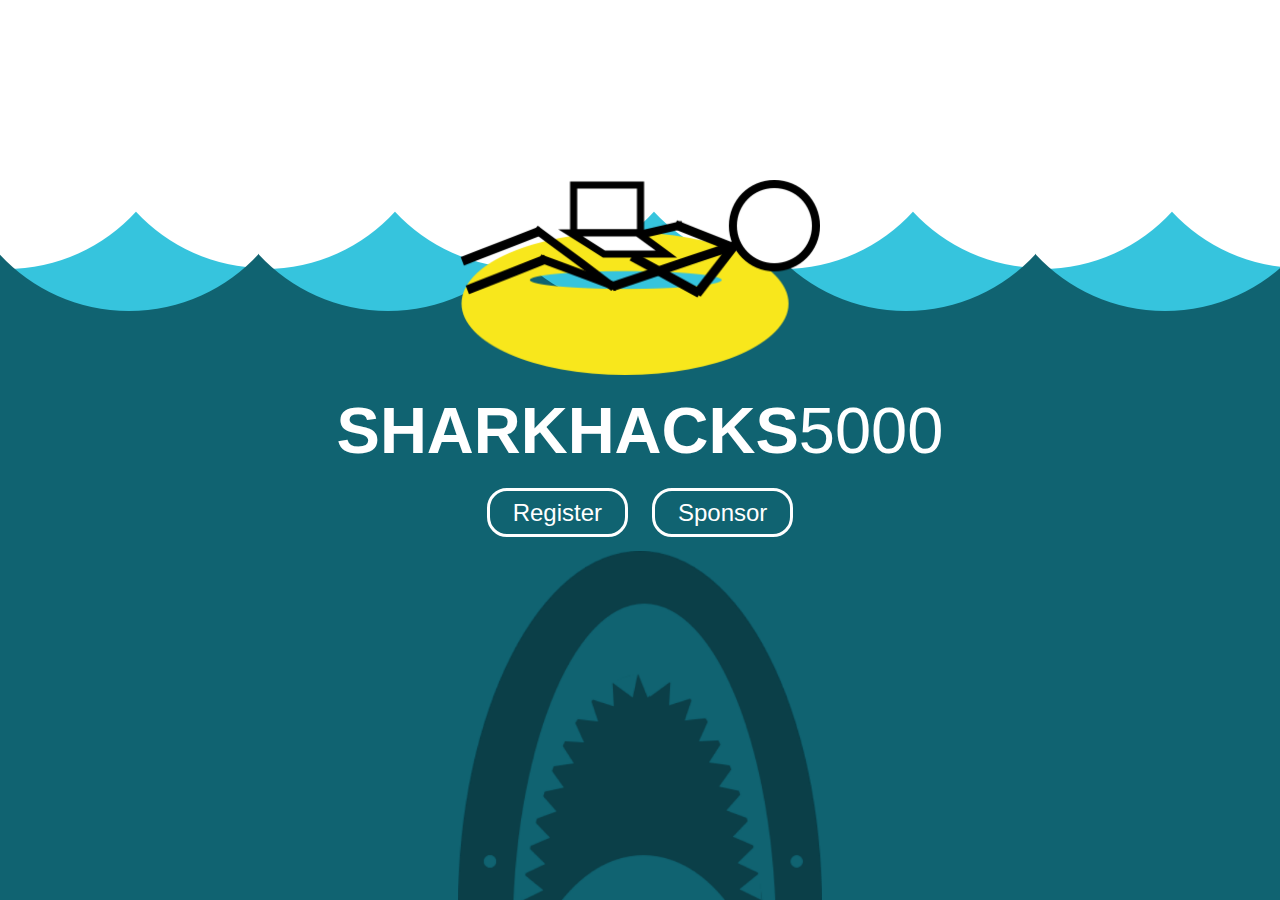
<file: index.html>
<!DOCTYPE html>
<html lang="en">
<head>
  <meta charset="utf-8">
  <meta http-equiv="X-UA-Compatible" content="IE=edge">
  <meta name="viewport" content="width=device-width, initial-scale=1">
  <title>SHARKHACKS 5000</title>
  <link href="css/bootstrap.min.css" rel="stylesheet">
  <link href="css/style.css" rel="stylesheet">
  <!-- 
#  ███████╗██╗  ██╗ █████╗ ██████╗ ██╗  ██╗██╗  ██╗ █████╗  ██████╗██╗  ██╗███████╗    ███████╗ ██████╗  ██████╗  ██████╗ 
#  ██╔════╝██║  ██║██╔══██╗██╔══██╗██║ ██╔╝██║  ██║██╔══██╗██╔════╝██║ ██╔╝██╔════╝    ██╔════╝██╔═████╗██╔═████╗██╔═████╗
#  ███████╗███████║███████║██████╔╝█████╔╝ ███████║███████║██║     █████╔╝ ███████╗    ███████╗██║██╔██║██║██╔██║██║██╔██║
#  ╚════██║██╔══██║██╔══██║██╔══██╗██╔═██╗ ██╔══██║██╔══██║██║     ██╔═██╗ ╚════██║    ╚════██║████╔╝██║████╔╝██║████╔╝██║
#  ███████║██║  ██║██║  ██║██║  ██║██║  ██╗██║  ██║██║  ██║╚██████╗██║  ██╗███████║    ███████║╚██████╔╝╚██████╔╝╚██████╔╝
#  ╚══════╝╚═╝  ╚═╝╚═╝  ╚═╝╚═╝  ╚═╝╚═╝  ╚═╝╚═╝  ╚═╝╚═╝  ╚═╝ ╚═════╝╚═╝  ╚═╝╚══════╝    ╚══════╝ ╚═════╝  ╚═════╝  ╚═════╝ 
#                                                                                                                         
  -->
</head>
<body>
  <section class="hero">
    <div class="container">
      <div class="row">
        <img class="shark-image col-xs-4 col-xs-offset-4" src="images/sharkbait.png">
      </div>
      
      <div class="row">
        <h1 class="col-xs-10 col-xs-offset-1">SHARKHACKS<span class="light-font">5000</span></h1>
      </div>
      
      <div class="row buttons">
        <a class="register" href="http://my.mlh.io/oauth/authorize?client_id=18472127299bed39cd5bf61a3b1f5ac1799b278471ba92bced9cb0c6da8f5d7f&redirect_uri=https%3A%2F%2Fmlh.github.io%2FSharkHacks5000%2Fthanks.html&response_type=token">Register</a>
        <a class="sponsor" href="epic_prospectus.pdf">Sponsor</a>
      </div>
      <img class="shark" src="images/shark.png"/>
    </div>
  </section>

  <script src="https://ajax.googleapis.com/ajax/libs/jquery/1.11.3/jquery.min.js"></script>
</body>
</html>
</file>
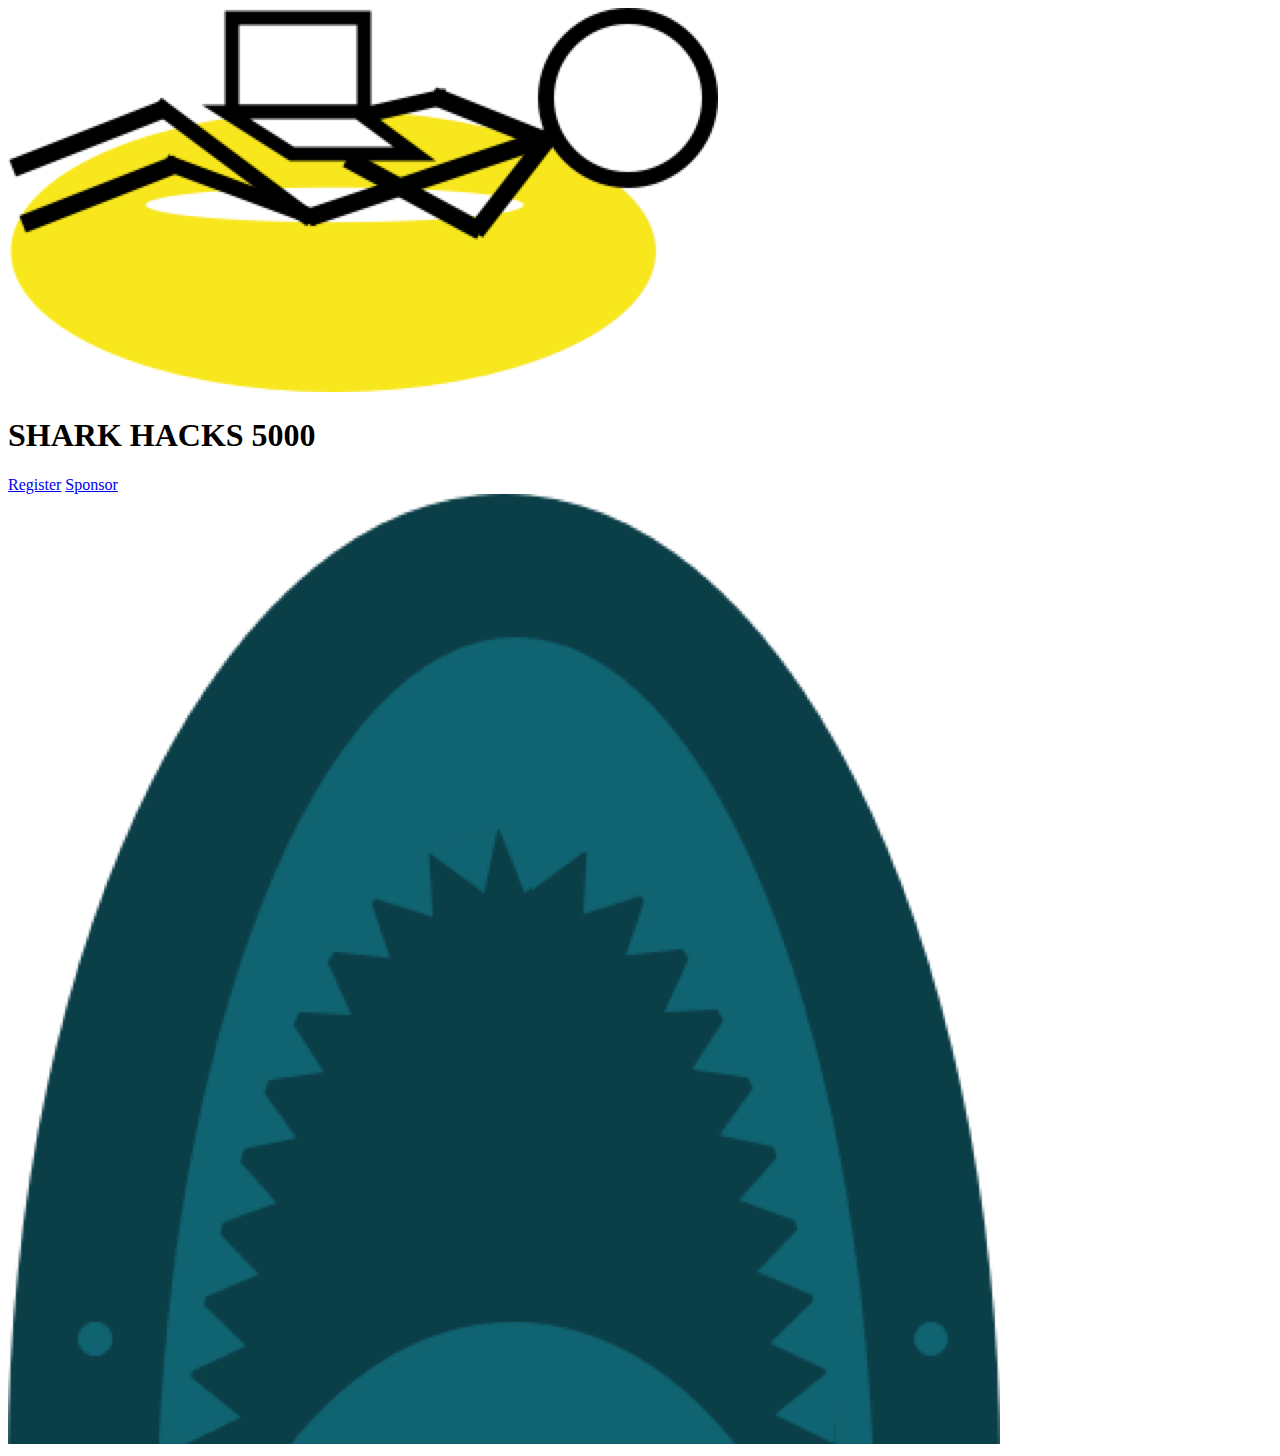
<file: SHARKHACKS 5000.html>
<!DOCTYPE html>
<!-- saved from url=(0081)file:///Users/nlazaris/src/MLHacks/Shark%20Hacks%205000/SharkHacks5000/index.html -->
<html lang="en"><head><meta http-equiv="Content-Type" content="text/html; charset=UTF-8">
  <meta charset="utf-8">
  <meta http-equiv="X-UA-Compatible" content="IE=edge">
  <meta name="viewport" content="width=device-width, initial-scale=1">
  <title>SHARKHACKS 5000</title>
  <link href="file:///Users/nlazaris/src/MLHacks/Shark%20Hacks%205000/SharkHacks5000/css/bootstrap.min.css" rel="stylesheet">
  <link href="file:///Users/nlazaris/src/MLHacks/Shark%20Hacks%205000/SharkHacks5000/css/style.css" rel="stylesheet">
  <!-- 
#  ███████╗██╗  ██╗ █████╗ ██████╗ ██╗  ██╗██╗  ██╗ █████╗  ██████╗██╗  ██╗███████╗    ███████╗ ██████╗  ██████╗  ██████╗ 
#  ██╔════╝██║  ██║██╔══██╗██╔══██╗██║ ██╔╝██║  ██║██╔══██╗██╔════╝██║ ██╔╝██╔════╝    ██╔════╝██╔═████╗██╔═████╗██╔═████╗
#  ███████╗███████║███████║██████╔╝█████╔╝ ███████║███████║██║     █████╔╝ ███████╗    ███████╗██║██╔██║██║██╔██║██║██╔██║
#  ╚════██║██╔══██║██╔══██║██╔══██╗██╔═██╗ ██╔══██║██╔══██║██║     ██╔═██╗ ╚════██║    ╚════██║████╔╝██║████╔╝██║████╔╝██║
#  ███████║██║  ██║██║  ██║██║  ██║██║  ██╗██║  ██║██║  ██║╚██████╗██║  ██╗███████║    ███████║╚██████╔╝╚██████╔╝╚██████╔╝
#  ╚══════╝╚═╝  ╚═╝╚═╝  ╚═╝╚═╝  ╚═╝╚═╝  ╚═╝╚═╝  ╚═╝╚═╝  ╚═╝ ╚═════╝╚═╝  ╚═╝╚══════╝    ╚══════╝ ╚═════╝  ╚═════╝  ╚═════╝ 
#                                                                                                                         
  -->
</head>
<body>
  <section class="hero">
    <div class="container">
      <div class="row">
        <img class="shark-image col-xs-4 col-xs-offset-4" src="./SHARKHACKS 5000_files/sharkbait.png">
      </div>
      <div class="row">
        <h1 class="col-xs-10 col-xs-offset-1">SHARK HACKS 5000</h1>
      </div>
      <div class="row buttons">
        <a class="register" href="http://my.mlh.io/oauth/authorize?client_id=18472127299bed39cd5bf61a3b1f5ac1799b278471ba92bced9cb0c6da8f5d7f&redirect_uri=https%3A%2F%2Fmlh.github.io%2FSharkHacks5000%2F&response_type=token">Register</a>
        <a class="sponsor" href="file:///Users/nlazaris/src/MLHacks/Shark%20Hacks%205000/SharkHacks5000/epic_prospectus.pdf">Sponsor</a>
      </div>
      <img class="shark" src="./SHARKHACKS 5000_files/shark.png">
    </div>
  </section>

  <script src="./SHARKHACKS 5000_files/jquery.min.js"></script>

</body></html>
</file>
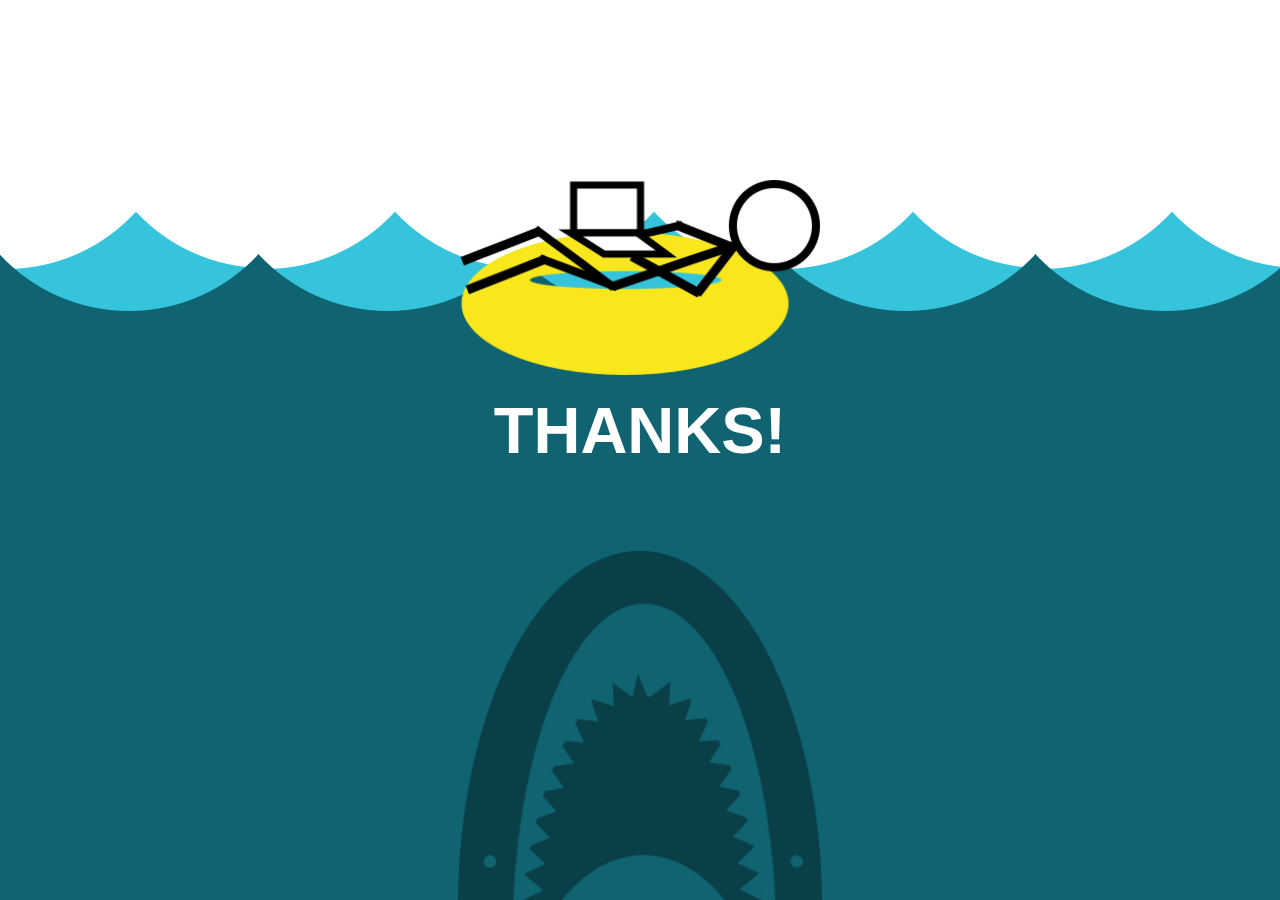
<file: thanks.html>
<!DOCTYPE html>
<html lang="en">
<head>
  <meta charset="utf-8">
  <meta http-equiv="X-UA-Compatible" content="IE=edge">
  <meta name="viewport" content="width=device-width, initial-scale=1">
  <title>SHARKHACKS 5000</title>
  <link href="css/bootstrap.min.css" rel="stylesheet">
  <link href="css/style.css" rel="stylesheet">
  <!-- 
#  ███████╗██╗  ██╗ █████╗ ██████╗ ██╗  ██╗██╗  ██╗ █████╗  ██████╗██╗  ██╗███████╗    ███████╗ ██████╗  ██████╗  ██████╗ 
#  ██╔════╝██║  ██║██╔══██╗██╔══██╗██║ ██╔╝██║  ██║██╔══██╗██╔════╝██║ ██╔╝██╔════╝    ██╔════╝██╔═████╗██╔═████╗██╔═████╗
#  ███████╗███████║███████║██████╔╝█████╔╝ ███████║███████║██║     █████╔╝ ███████╗    ███████╗██║██╔██║██║██╔██║██║██╔██║
#  ╚════██║██╔══██║██╔══██║██╔══██╗██╔═██╗ ██╔══██║██╔══██║██║     ██╔═██╗ ╚════██║    ╚════██║████╔╝██║████╔╝██║████╔╝██║
#  ███████║██║  ██║██║  ██║██║  ██║██║  ██╗██║  ██║██║  ██║╚██████╗██║  ██╗███████║    ███████║╚██████╔╝╚██████╔╝╚██████╔╝
#  ╚══════╝╚═╝  ╚═╝╚═╝  ╚═╝╚═╝  ╚═╝╚═╝  ╚═╝╚═╝  ╚═╝╚═╝  ╚═╝ ╚═════╝╚═╝  ╚═╝╚══════╝    ╚══════╝ ╚═════╝  ╚═════╝  ╚═════╝ 
#                                                                                                                         
  -->
</head>
<body>
  <section class="hero">
    <div class="container">
      <div class="row">
        <img class="shark-image col-xs-4 col-xs-offset-4" src="images/sharkbait.png">
      </div>
      <div class="row">
        <h1 class="col-xs-10 col-xs-offset-1">THANKS!</h1>
      </div>
      <img class="shark" src="images/shark.png"/>
    </div>
  </section>

  <script src="https://ajax.googleapis.com/ajax/libs/jquery/1.11.3/jquery.min.js"></script>
</body>
</html>
</file>
<file: css/style.css>
/*
* SHARKHACKS 5000 CSS File
* http://bit.ly/1MsJU8E
*/

@import url(http://fonts.googleapis.com/css?family=Source+Sans+Pro:300,400,900,300italic);

* {
  font-family: "Source Sans", sans-serif;
  color: #ffffff;
}

body {
  height: 100vh;
  color: #000000;
  background-image: url("../images/waves.png");
  background-repeat: repeat-x;
}

.shark-image {
  margin-top: 20vh;
}

.hero {
  height: 100%;
}

.light-font {
  font-weight: 300;
}

.container {
  text-align: center;
}

.hero-info {
  margin-top: 15px;
}

.hero h1 {
  font-weight: 900;
  font-size: 65px;
  font-weight: bold;
  text-align: center;
}

.hero a {
  background: none;
  border: 3px solid white;
  border-radius: 20px;
  font-size: 24px;
  margin: 14px 10px;
  padding: 8px 23px;
  color: #ffffff;
  text-decoration: none;
}

.row.buttons {  
  margin-top: 20px;
}


.hero a:hover{
  color: #156370;
  background: #ffffff;
}

.hero a.sponsor {
}

.hero .sponsor img {
  height: 1.2em;
}

.shark {
  position: absolute;
  bottom: 0;
  width: 26em;
  left:0;
  right:0;
  margin-left:auto;
  margin-right:auto;
}
</file>
